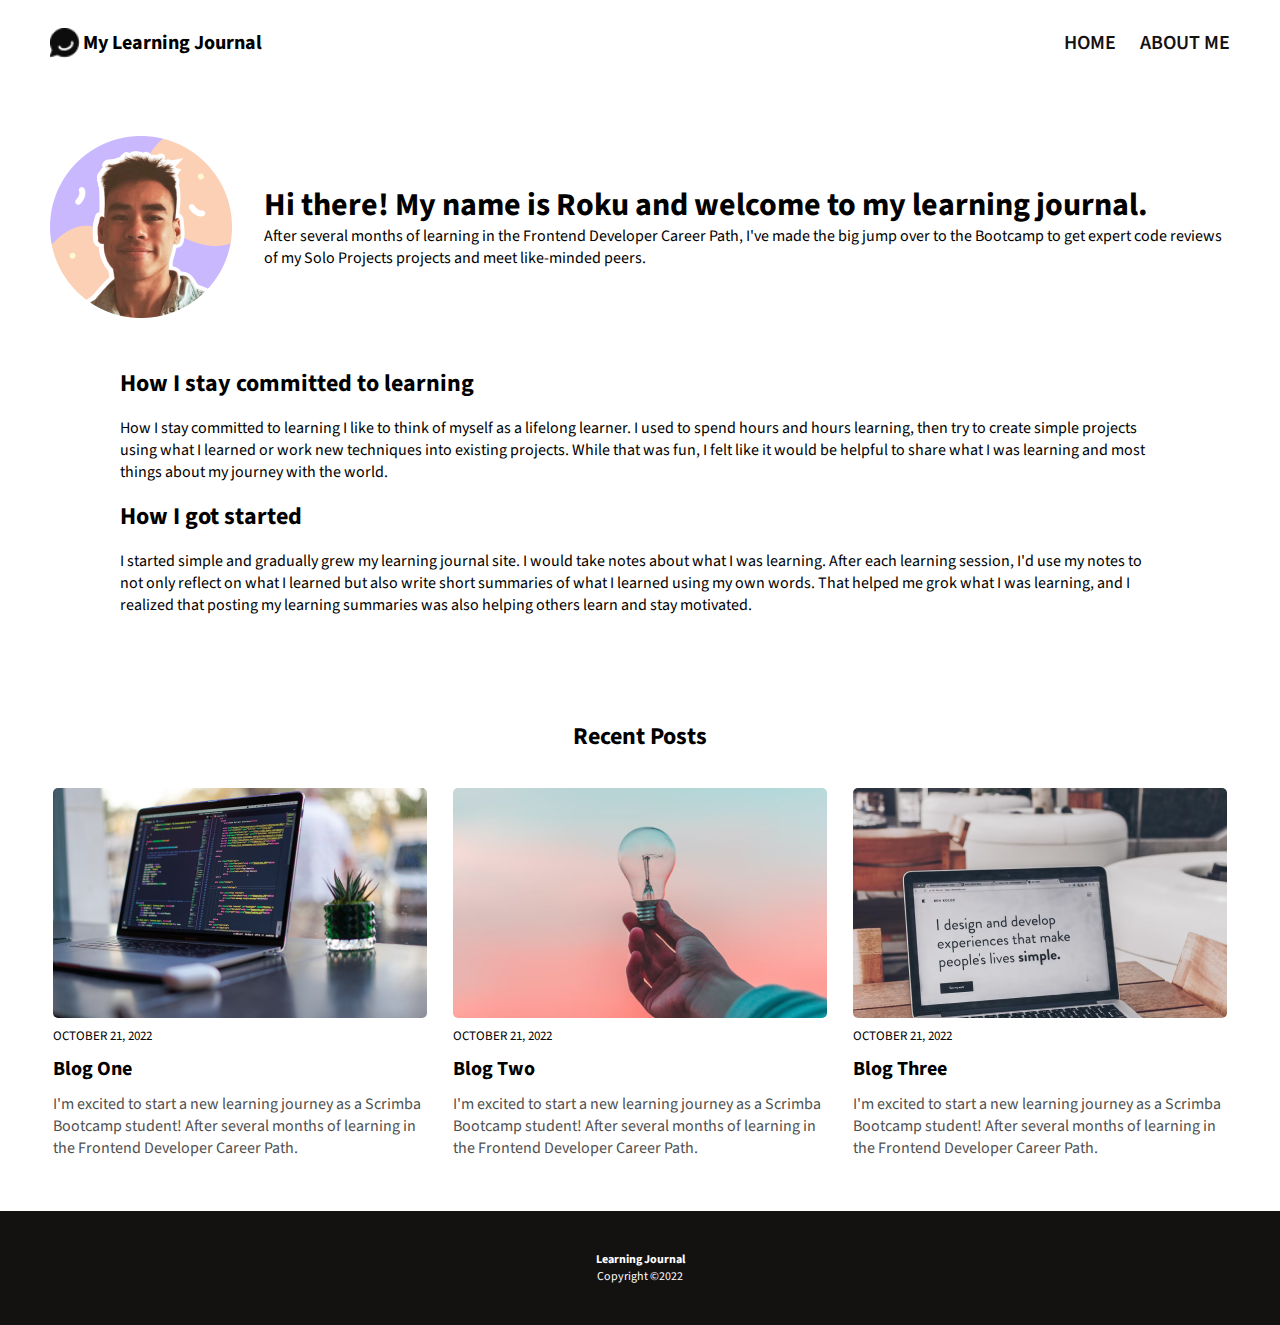
<file: about.html>
<!DOCTYPE html>
<html lang="en">
<head>
    <!-- meta tags -->
    <meta charset="UTF-8">
    <meta http-equiv="X-UA-Compatible" content="IE=edge">
    <meta name="viewport" content="width=device-width, initial-scale=1.0">
    <!-- CSS -->
    <link rel="stylesheet" href="styles.css">
    <!-- google fonts-->
    <link rel="preconnect" href="https://fonts.googleapis.com">
    <link rel="preconnect" href="https://fonts.gstatic.com" crossorigin>
    <link href="https://fonts.googleapis.com/css2?family=Source+Sans+Pro:wght@400;600;700&display=swap" rel="stylesheet">
    <!-- font awesome -->
    <link rel="stylesheet" href="https://cdnjs.cloudflare.com/ajax/libs/font-awesome/6.2.0/css/all.min.css" integrity="sha512-xh6O/CkQoPOWDdYTDqeRdPCVd1SpvCA9XXcUnZS2FmJNp1coAFzvtCN9BmamE+4aHK8yyUHUSCcJHgXloTyT2A==" crossorigin="anonymous" referrerpolicy="no-referrer" />
    <!-- title -->
    <title>About me page</title>
</head>
<body>
    <!-- navbar -->
    <header>
        <div class="container nav-container">
            <div class="nav-left">
                <img class="logo" src="images/logo (1).png" alt="site logo">
                <h2>My Learning Journal</h2>
            </div>
            <nav>
                <ul class="nav-links">
                    <li>
                        <a href="index.html">HOME</a>
                    </li>
                    <li>
                        <a href="about.html">ABOUT ME</a>
                    </li>
                </ul>
            </nav>
        </div>
    </header>
    <!-- about me -->
    <main>
        <div class="container about-me-content">
            <div class="about-details">
                <img class="profile-img" src="images/pfp.png" alt="profile pic">
                <h2>Hi there! My name is Roku and welcome to my learning journal.</h2>
                <p>After several months of learning in the Frontend Developer Career Path, I've made the big jump over to the Bootcamp to get expert code reviews of my Solo Projects projects and meet like-minded peers.</p>
            </div>    
            <div class="articles">
                <h4>How I stay committed to learning</h4>
                <p>How I stay committed to learning I like to think of myself as a lifelong learner. I used to spend hours and hours learning, then try to create simple projects using what I learned or work new techniques into existing projects. While that was fun, I felt like it would be helpful to share what I was learning and most things about my journey with the world.</p>
                <h4>How I got started</h4>
                <p> I started simple and gradually grew my learning journal site. I would take notes about what I was learning. After each learning session, I'd use my notes to not only reflect on what I learned but also write short summaries of what I learned using my own words. That helped me grok what I was learning, and I realized that posting my learning summaries was also helping others learn and stay motivated.</p>
            </div>
        </div>
    </main>
    <!-- recent posts -->
    <section class="recent-posts">
        <h4>Recent Posts</h4>
        <div>
            <article class="post">
                <img src="images/article-image-01.png" alt="article image 1">
                <p class="post-date">OCTOBER 21, 2022</p>
                <h2> Blog One</h2>
                <p class="description">I'm excited to start a new learning journey as a Scrimba Bootcamp student! After several months of learning in the Frontend Developer Career Path.</p>
            </article>
            <article class="post">
                <img src="images/article-image-02.png" alt="article image 2">
                <p class="post-date">OCTOBER 21, 2022</p>
                <h2> Blog Two</h2>
                <p class="description">I'm excited to start a new learning journey as a Scrimba Bootcamp student! After several months of learning in the Frontend Developer Career Path.</p>
            </article>
            <article class="post">
                <img src="images/article-image-03.png" alt="article image 3">
                <p class="post-date">OCTOBER 21, 2022</p>
                <h2> Blog Three</h2>
                <p class="description">I'm excited to start a new learning journey as a Scrimba Bootcamp student! After several months of learning in the Frontend Developer Career Path.</p>
            </article>
        </div>
    </section>
    <!-- footer -->
    <footer>
        <h4>Learning Journal</h4>
        <p>Copyright &copy;2022</p>
    </footer>
</body>
</html>
</file>
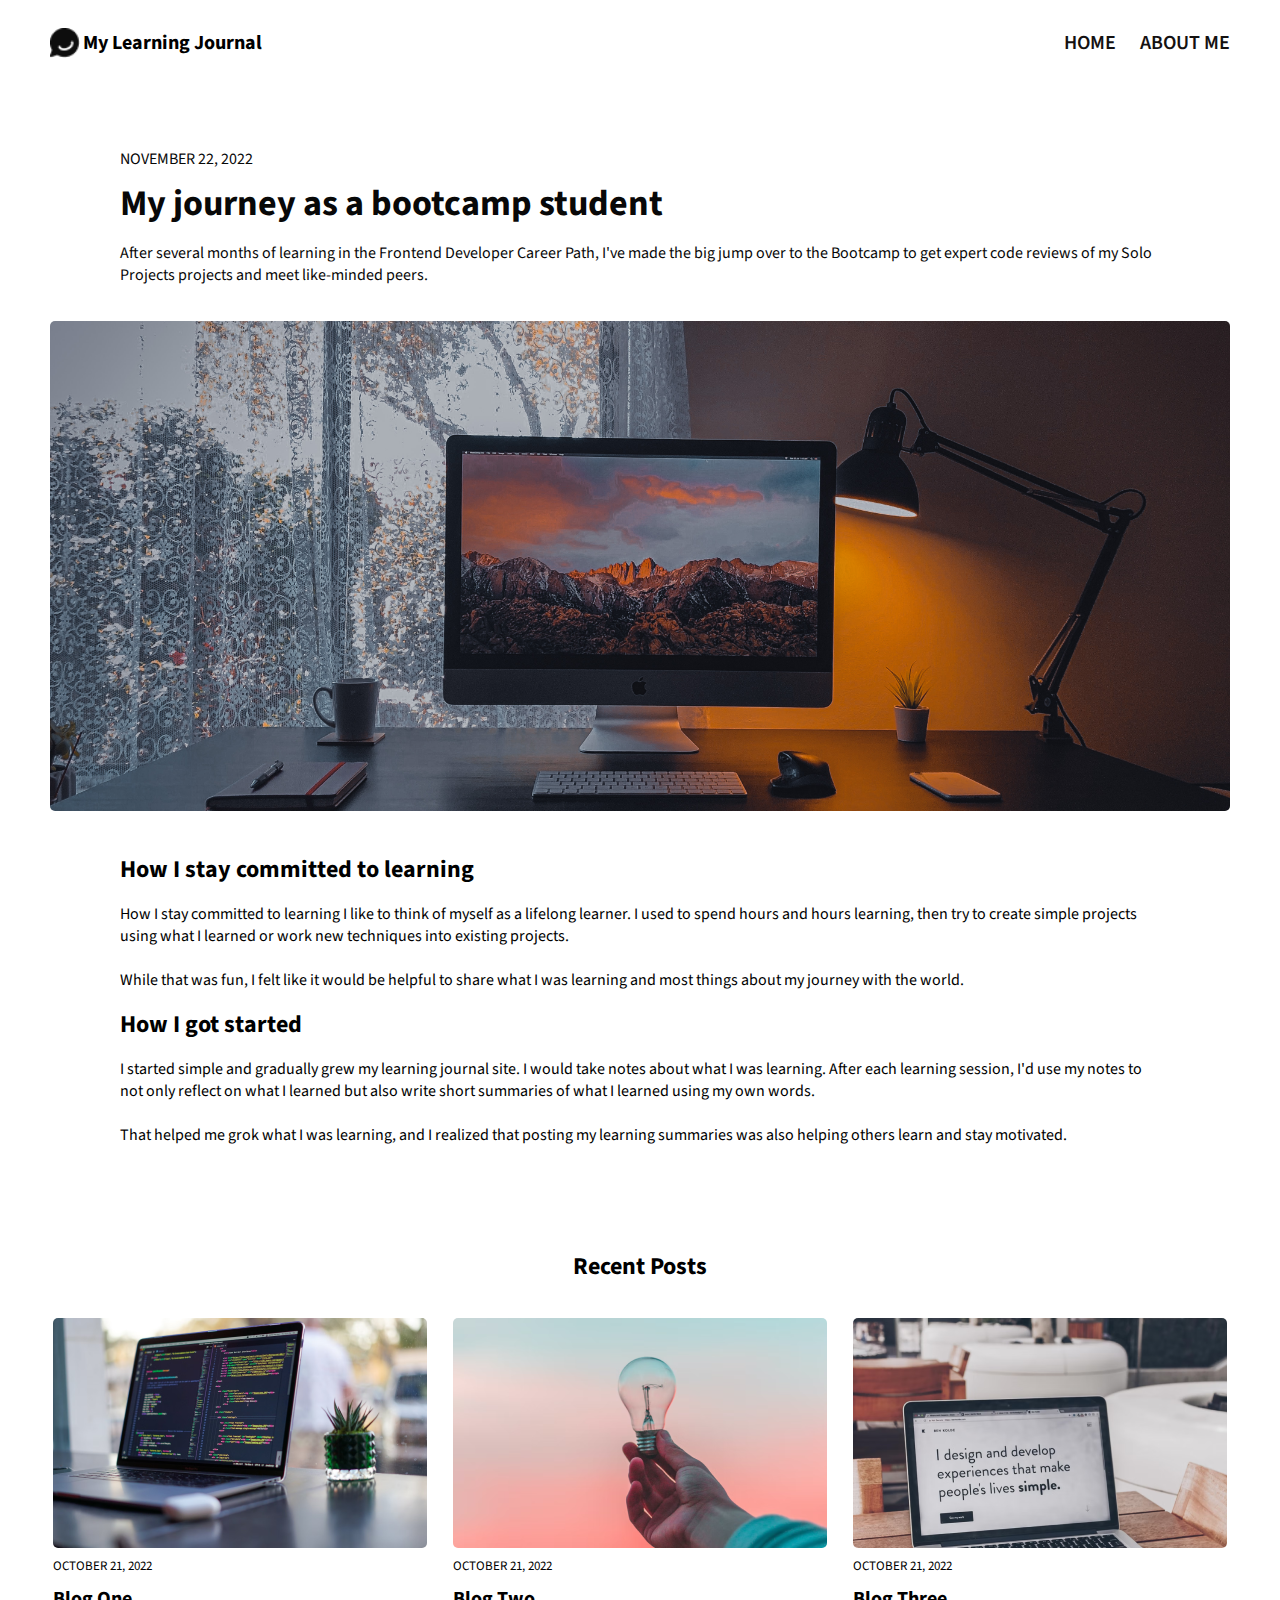
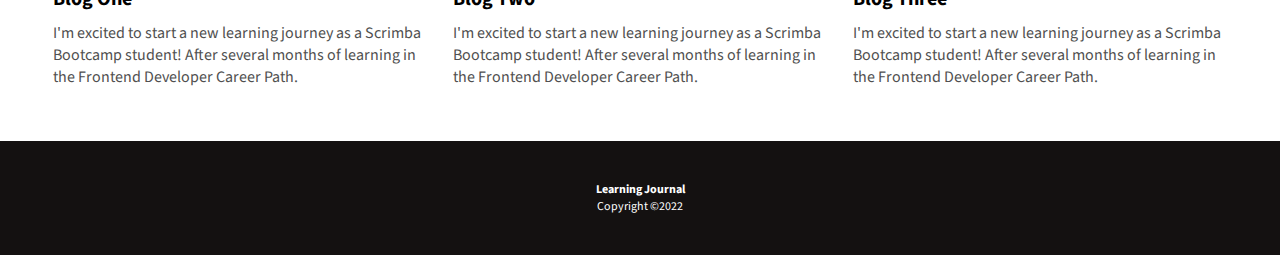
<file: post.html>
<!DOCTYPE html>
<html lang="en">
<head>
    <!-- meta tags-->
    <meta charset="UTF-8">
    <meta http-equiv="X-UA-Compatible" content="IE=edge">
    <meta name="viewport" content="width=device-width, initial-scale=1.0">
    <link rel="stylesheet" href="styles.css">
    <!-- google fonts-->
    <link rel="preconnect" href="https://fonts.googleapis.com">
    <link rel="preconnect" href="https://fonts.gstatic.com" crossorigin>
    <link href="https://fonts.googleapis.com/css2?family=Source+Sans+Pro:wght@400;600;700&display=swap" rel="stylesheet">
    <!-- font awesome -->
    <link rel="stylesheet" href="https://cdnjs.cloudflare.com/ajax/libs/font-awesome/6.2.0/css/all.min.css" integrity="sha512-xh6O/CkQoPOWDdYTDqeRdPCVd1SpvCA9XXcUnZS2FmJNp1coAFzvtCN9BmamE+4aHK8yyUHUSCcJHgXloTyT2A==" crossorigin="anonymous" referrerpolicy="no-referrer" />
    <!-- title -->
    <title>main post</title>
</head>
<body>
    <!-- navbar -->
    <header>
        <div class="container nav-container">
            <div class="nav-left">
                <img class="logo" src="images/logo (1).png" alt="site logo">
                <h2>My Learning Journal</h2>
            </div>
            <nav>
                <ul class="nav-links">
                    <li>
                        <a href="index.html">HOME</a>
                    </li>
                    <li>
                        <a href="about.html">ABOUT ME</a>
                    </li>
                </ul>
            </nav>
        </div>
    </header>
    <!-- post section -->
    <main>
        <div class="container post-description">
            <div class="post-details">
                <div>
                    <p class="main-post-date">NOVEMBER 22, 2022</p>
                    <h2>My journey as a bootcamp student</h2>
                    <p>After several months of learning in the Frontend Developer Career Path, I've made the big jump over to the Bootcamp to get expert code reviews of my Solo Projects projects and meet like-minded peers.</p>
                </div>
                <img src="images/computer-bg.jpeg" alt="main post background">
            </div>
            <div class="articles">
                <h4>How I stay committed to learning</h4>
                <p>How I stay committed to learning I like to think of myself as a lifelong learner. I used to spend hours and hours learning, then try to create simple projects using what I learned or work new techniques into existing projects. <br><br> While that was fun, I felt like it would be helpful to share what I was learning and most things about my journey with the world.</p>
                <h4>How I got started</h4>
                <p> I started simple and gradually grew my learning journal site. I would take notes about what I was learning. After each learning session, I'd use my notes to not only reflect on what I learned but also write short summaries of what I learned using my own words.
                    <br>
                    <br>
                    That helped me grok what I was learning, and I realized that posting my learning summaries was also helping others learn and stay motivated.
                </p>
            </div>
        </div>
    </main>
    <!-- recent posts -->
    <section class="recent-posts">
        <h4>Recent Posts</h4>
        <div>
            <article class="post">
                <img src="images/article-image-01.png" alt="article image 1">
                <p class="post-date">OCTOBER 21, 2022</p>
                <h2> Blog One</h2>
                <p class="description">I'm excited to start a new learning journey as a Scrimba Bootcamp student! After several months of learning in the Frontend Developer Career Path.</p>
            </article>
            <article class="post">
                <img src="images/article-image-02.png" alt="article image 2">
                <p class="post-date">OCTOBER 21, 2022</p>
                <h2> Blog Two</h2>
                <p class="description">I'm excited to start a new learning journey as a Scrimba Bootcamp student! After several months of learning in the Frontend Developer Career Path.</p>
            </article>
            <article class="post">
                <img src="images/article-image-03.png" alt="article image 3">
                <p class="post-date">OCTOBER 21, 2022</p>
                <h2> Blog Three</h2>
                <p class="description">I'm excited to start a new learning journey as a Scrimba Bootcamp student! After several months of learning in the Frontend Developer Career Path.</p>
            </article>
        </div>
    </section>
    <!-- footer -->
    <footer>
        <h4>Learning Journal</h4>
        <p>Copyright &copy;2022</p>
    </footer>
</body>
</html>
</file>
<file: styles.css>
*,
*::before,
*::after {
    margin: 0;
    padding: 0;
    box-sizing: border-box;
}

body {
    font-family: 'Source Sans Pro', sans-serif;
}

/* === GLOBAL STYLES === */

section {
    padding: 1.5em;
}

h1 {
    font-size: 2rem;
}

h2 {
    font-size: 1rem;
}

h3 {
    font-size: 1.35rem;
}

p {
    font-size: 1rem;
}

a {
    text-decoration: none;
    font-size: 0.8125em;
    color: #141111;
}

ul {
    list-style: none;
}

button {
    border: none;
    background: transparent;
    color: #080808;
}
/* 
   ========  HOME PAGE LAYOUT  =======
*/

/* navbar */ 

main {
    width: 100vw;
}

.nav-container {
    display: flex;
    justify-content: space-between;
    padding: 1.0625em 1.25em;
}

.nav-left,
.nav-links,
nav {
    display: flex;
    align-items: center;
}

.nav-left img {
    margin-right: 0.2em;
}

.nav-links a {
    margin-left: 1.2em;
    font-weight: 700;
}

/* main post section */

.main-post {
    display: flex;
    flex-direction: column;
    align-items: flex-start;
    justify-content: flex-end;
    padding: 1.56em 1.5em;
    background-image: url(images/computer-bg.jpeg);
    background-size: cover;
    background-position: center;
    object-fit: cover;
    height: 350px;
    color: #ffffff;
    cursor: pointer;
    transition: all 0.4s ease-in-out;
    opacity: 1;
}

.main-post:hover {
    opacity: 0.85;
}

.main-post p,
.main-post h2 {
    margin-bottom: 0.5em;
    text-shadow: 0 0 3px #141111;
}

.main-post h2 {
    font-size: 1.75rem;
    line-height: 108.2%;
}

.details {
    width: 300px;
}

/* === POSTS SECTION === */

.posts {
    text-align: center;
}

.posts div,
.post,
.recent-posts {
    display: grid;
}

.posts div,
.recent-posts,
.recent-posts div {
    grid-gap: 2.125em 0;
}


.post {
    grid-gap: 0.6em 0;
    text-align: start;
}

.post img {
    width: 100%;
    height: 230px;
    object-fit: cover;
    border-radius: 5px;
}

.post-date {
    font-size: 0.8125rem;
}

.post h2 {
    font-size: 1.25rem;
    font-weight: 700;
}

.description {
    font-size: 1rem;
    color: #505050;
}

.view-posts {
    font-weight: 700;
    font-size: 1em;
    margin-top: 2em;
    transition: all 0.4s ease-in-out;
}

/* hovers */
.view-posts:hover,
.nav-links a:hover,
.nav-links a:active {
    color: #535252;
    cursor: pointer;
}

/* === FOOTER === */

footer {
    background: #141111;
    color: #ffffff;
    text-align: center;
    padding: 2.5em 9em;
}

footer h4,
footer p {
    font-size: 0.75rem;
}

/* === home page media queries === */

/* for ipads */
@media screen and (min-width: 760px) {
    section {
        padding: 3.3em;
    }

    /* navbar */
    .nav-container {
        padding: 1.75em 3.125em;
    }

    .nav-container h2 {
        font-size: 1.25rem;
    }

    .nav-links a {
        font-size: 1.25rem;
        font-weight: 600;
    }

    /* main post*/
    .main-post {
        height: 488px;
        padding: 3.753em 3.3em;
    }

    .main-post .details {
        width: 600px;
    }

    .main-post-date,
    .main-post p {
        font-size: 1rem;
    }

    .main-post h2 {
        font-size: 2.5rem;
    }

    /* posts section */

    .posts div {
        grid-template-columns: 1fr 1fr;
        grid-gap: 2.875em 1.625em;
        width: 100%;
        justify-items: center;
    }

    .post img {
        width: 100%;
        height: 230px;
    }
}

/* for computer screens */
@media screen and (min-width: 1000px) and (max-width: 100vw) {

    /* global styles */
    
    section {
        padding: 3.3em;
    }

    /* navbar */
    .nav-container {
        padding: 1.75em 3.125em;
    }

    .nav-container h2 {
        font-size: 1.25rem;
    }

    .nav-links a {
        font-size: 1.25rem;
        font-weight: 600;
    }

    /* main post*/
    .main-post {
        height: 488px;
        padding: 3.753em 3.3em;
    }

    .main-post .details {
        width: 800px;
    }

    .main-post-date,
    .main-post p {
        font-size: 1rem;
    }

    .main-post h2 {
        font-size: 2.5rem;
    }

    /* posts section */

    .posts div {
        grid-template-columns: 1fr 1fr 1fr;
        grid-gap: 2.875em 1.625em;
    }
}

/*
    ========  MAIN POST LAYOUT  =======
*/

.post-description {
    width: 100%;
    padding: 2em 1.3em;
}

.post-details {
    color: #080808;
    width: 300px;
}

.post-details .main-post-date {
    font-size: 0.75rem;
    line-height: 0.9375rem;
}

.post-details h2 {
    font-size: 2rem;
    line-height: 108.2%;
    margin: 0.5em 0;
    font-weight: 700; 
}

.post-details img {
    width: 374px;
    height: 191px;
    object-fit: cover;
    margin: 2.1875em 0;
}

.articles {
    display: grid;
    grid-gap: 1em 0;
    font-size: 1em;
}

.recent-posts h4 {
    text-align: center;
}


/* === Main post page media queries === */

@media screen and (min-width: 760px) {
    .post-description {
        padding: 3.125em;
    }

    .post-details {
        width: 100%; 
    }

    .post-details div {
        margin: 0 4.375em;
    }

    .post-details img {
        width: 100%;
        height: 490px;
        align-self: center;
        border-radius: 5px;
    }

    .post-details .main-post-date {
        font-size: 1rem;
        margin-top: 1em;
    }

    .post-details h2 {
        font-size: 2.25rem;
    }

    .post-details p {
        font-size: 1rem;
    }

    .articles h4 {
        font-size: 1.5rem;
    }

    .articles p {
        font-size: 1em;
    }
}

@media screen and (min-width: 1000px) and (max-width: 100vw) {

    /* main post details */

    .post-description {
        padding: 3.125em;
    }

    .post-details {
        width: 100%; 
    }

    .post-details div {
        margin: 0 4.375em;
    }

    .post-details img {
        width: 100%;
        height: 490px;
        align-self: center;
        border-radius: 5px;
    }

    .post-details .main-post-date {
        font-size: 1rem;
        margin-top: 1em;
    }

    .post-details h2 {
        font-size: 2.25rem;
    }

    .post-details p {
        font-size: 1rem;
    }

    .articles h4 {
        font-size: 1.5rem;
    }

    .articles p {
        font-size: 1em;
    }
}

/*
    ========  ABOUT ME LAYOUT  =======
*/

.about-me-content {
    padding: 1.25em;
}

.about-details {
    width: 350px;
    display: grid;
    grid-gap: 1em 0;
    margin-bottom: 3em;
}

.profile-img {
    width: 182px;
    height: 182px;
}

.about-details h2 {
    line-height: 108.2%;
    font-size: 2rem;
}


/* === about section media queries === */

@media screen and (min-width: 760px) {
    .about-me-content {
        grid-gap: 0 1em;
        padding: 3.125em;
    }

    .about-details {
        width: 100%;
        grid-gap: 0 2em;
        grid-template-areas: 
        "img header"
        "img para";
    }

    .about-details img {
        grid-area: img;
    }

    .about-details h2 {
        grid-area: header;
        line-height: 39px;
        margin: 0;
        align-self: flex-end;
    }

    .about-details p {
        grid-area: para;
        align-self: flex-start;
    }

    .articles {
        margin: 0 3.75em;
    }

     /* posts section */

     .recent-posts div {
        display: grid;
        grid-template-columns: 1fr 1fr;
        grid-gap: 2.875em 1.625em;
    }
}

@media screen and (min-width: 1000px) and (max-width: 100vw) {

    /* about-content */
    .about-me-content {
        grid-gap: 0 1em;
        padding: 3.125em;
    }

    .about-details {
        width: 100%;
        grid-gap: 0 2em;
        grid-template-areas: 
        "img header"
        "img para";
    }

    .about-details img {
        grid-area: img;
    }

    .about-details h2 {
        grid-area: header;
        line-height: 39px;
        margin: 0;
        align-self: flex-end;
    }

    .about-details p {
        grid-area: para;
        align-self: flex-start;
    }

    .articles {
        margin: 0 4.375em;
    }

     /* posts section */

    .recent-posts h4 {
        font-size: 1.5em;
    }

    .recent-posts div {
        display: grid;
        grid-template-columns: 1fr 1fr 1fr;
        grid-gap: 2.875em 1.625em;
    }

}



/* === INDIVIDUAL ELEMENTS === */

.logo {
    width: 30px;
    height: 30px;
    object-fit: cover;
}
</file>
